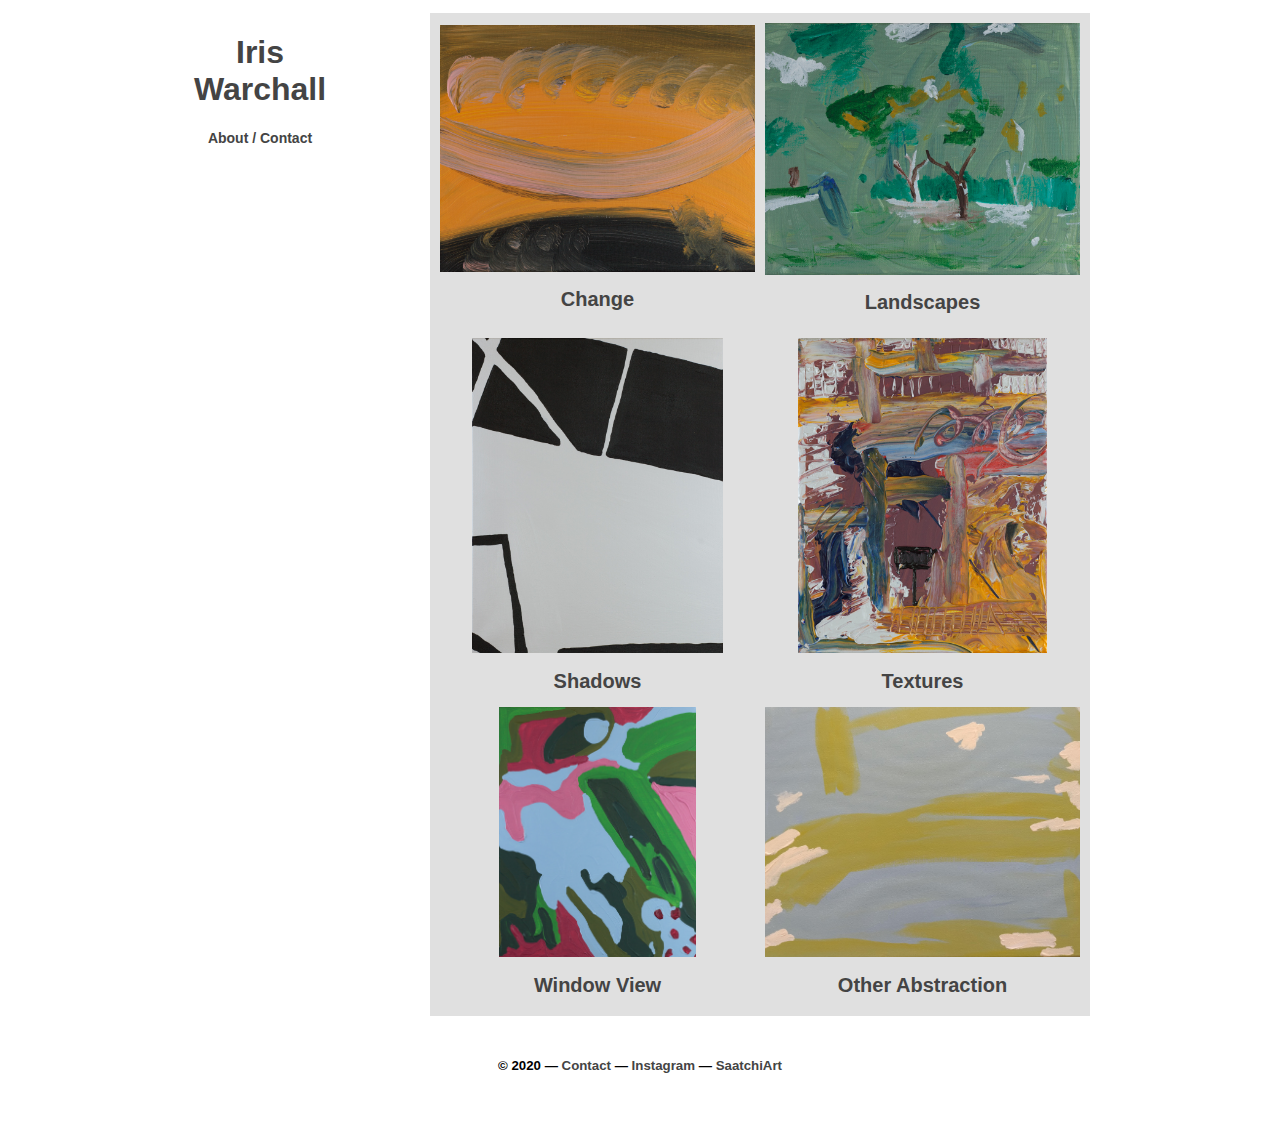
<file: index.html>
<!DOCTYPE html PUBLIC "-//W3C//DTD XHTML 1.0 Strict//EN"
	    "http://www.w3.org/TR/xhtml1/DTD/xhtml1-strict.dtd">

<html xmlns="http://www.w3.org/1999/xhtml">

  <head>

    <title>Iris Warchall</title>

    <link rel="stylesheet" type="text/css" href="stylesheet.css" />


    <!-- Global site tag (gtag.js) - Google Analytics -->
    <script async src="https://www.googletagmanager.com/gtag/js?id=UA-177325233-1"></script>
    <script>
      window.dataLayer = window.dataLayer || [];
      function gtag(){dataLayer.push(arguments);}
      gtag('js', new Date());
      
      gtag('config', 'UA-177325233-1');
    </script>
  </head>

  <body>

    <div id="wrapper">
      <div class="full">

	<div class="one-third" style="height: 300px">
	  <h1><a href="index.html">Iris Warchall</a></h1>
	  <h3><a href="bio.html">About / Contact</a></h3>
	</div>

	<div class="two-thirds" style="width: 660px; height: 1003px">
          <div class="imagerow" style="padding: 10px; height: 301px">
            <div class="imagebox" style="float: left">
              <a href="change.html">
                <img src="change/change_3.jpg" class="grid" width="315px" style="margin-top: 2px" />
		<h2>Change</h2>
              </a>
            </div>
            <div class="imagebox" style="float: right">
              <a href="landscapes.html">
                <img src="landscapes/dracena_park.jpg" class="grid" width="315px" />
		<h2>Landscapes</h2>
              </a>
            </div>
          </div>
          <div class="imagerow">
            <div class="imagebox" style="float: left">
              <a href="shadows.html">
                <img src="shadows/black_white_shadows_1.jpg" class="grid" height="315px" />
		<h2>Shadows</h2>
              </a>
            </div>
            <div class="imagebox" style="float: right">
              <a href="textures.html">
                <img src="textures/view_ahead_1.jpg" class="grid" height="315px" />
		<h2>Textures</h2>
              </a>
            </div>
	  </div>
          <div class="imagerow">
            <div class="imagebox" style="float: left">
              <a href="window_view.html">
                <img src="window_view/tomales_1.jpg" class="grid" height="250px" style="margin-top: 32px" />
		<h2>Window View</h2>
              </a>
            </div>
            <div class="imagebox" style="float: right">
              <a href="other_abstraction.html">
                <img src="other_abstraction/clouds.jpg" class="grid" width="315px" style="margin-top: 32px" />
		<h2>Other Abstraction</h2>
              </a>
            </div>
          </div>
	</div>
	
      </div>
    </div>

    <div id="bottom">
      <h5>
	&copy 2020 &mdash;
        <a href="mailto:info@iriswarchall.com">
	  Contact
	</a> 
	&mdash;
	<a href="https://www.instagram.com/iwarchall/">
	  Instagram
	</a>
	&mdash;
	<a href="https://www.saatchiart.com/iwarchall">
	  SaatchiArt
	</a>
      </h5>
    </div>

  </body>
</html>
</file>
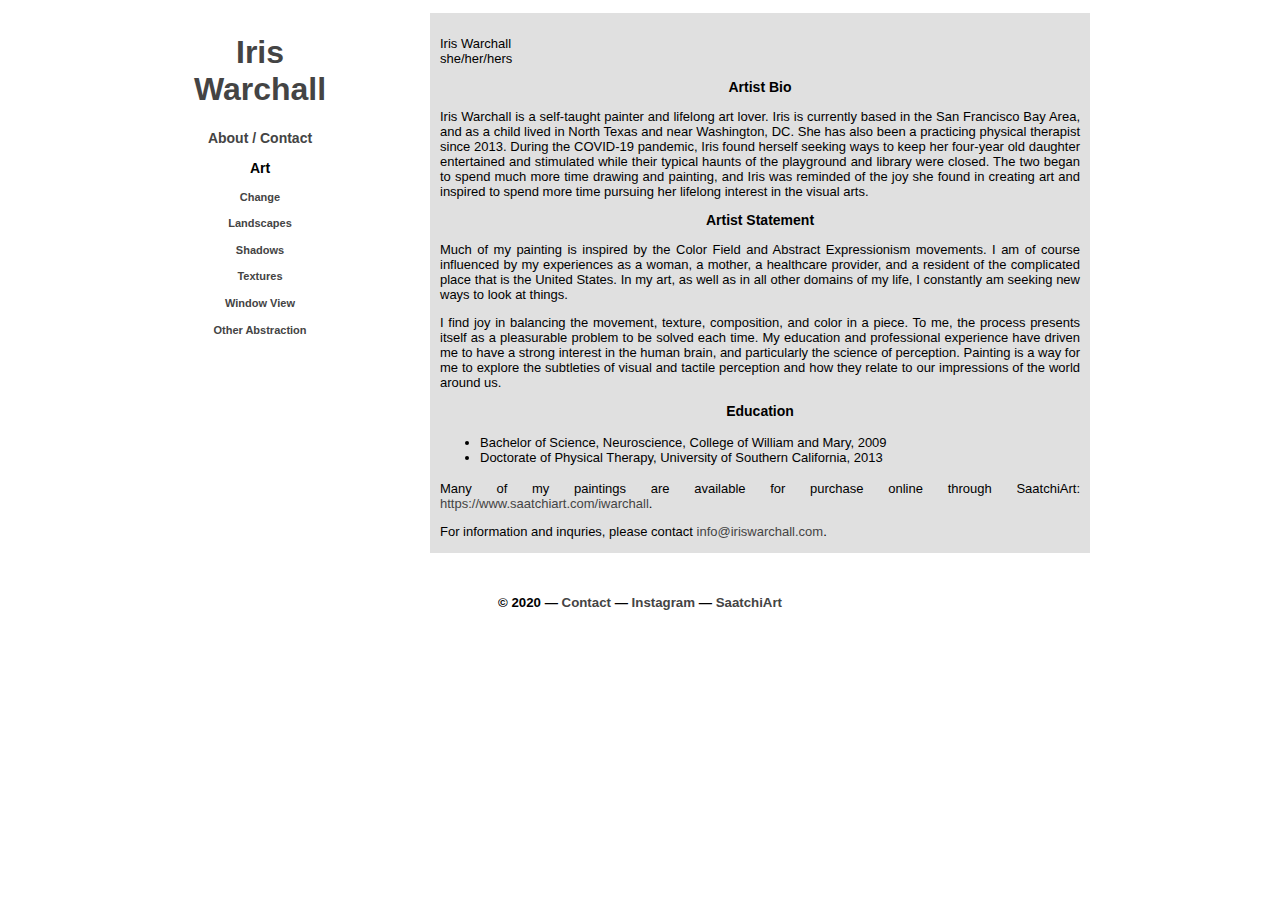
<file: bio.html>
<!DOCTYPE html PUBLIC "-//W3C//DTD XHTML 1.0 Strict//EN"
	    "http://www.w3.org/TR/xhtml1/DTD/xhtml1-strict.dtd">

<html xmlns="http://www.w3.org/1999/xhtml">

  <head>

    <title>Iris Warchall: Bio</title>

    <link rel="stylesheet" type="text/css" href="stylesheet.css" />


    <!-- Global site tag (gtag.js) - Google Analytics -->
    <script async src="https://www.googletagmanager.com/gtag/js?id=UA-177325233-1"></script>
    <script>
      window.dataLayer = window.dataLayer || [];
      function gtag(){dataLayer.push(arguments);}
      gtag('js', new Date());
      
      gtag('config', 'UA-177325233-1');
    </script>
  </head>

  <body>

    <div id="wrapper">
      <div class="full" style="height: 200px">

	<div class="one-third" style="height: 200px">
	  <h1><a href="index.html">Iris Warchall</a></h1>
	  <h3><a href="bio.html">About / Contact</a></h3>
          <h3>Art</h3>
          <h4><a href="change.html">Change</a></h4>
          <h4><a href="landscapes.html">Landscapes</a></h4>
          <h4><a href="shadows.html">Shadows</a></h4>
          <h4><a href="textures.html">Textures</a></h4>
          <h4><a href="window_view.html">Window View</a></h4>
          <h4><a href="other_abstraction.html">Other Abstraction</a></h4>
	</div>

	<div class="two-thirds" style="width: 660px; height: 540px">
	  <div style="padding: 10px">
	    <p>
	      Iris Warchall
	      <br />
	      she/her/hers
	    </p>
	    
	    <h3>Artist Bio</h3>

	    <p>
	      Iris Warchall is a self-taught painter and lifelong art lover.
	      Iris is currently based in the San Francisco Bay Area, and as
	      a child lived in North Texas and near Washington, DC.  She has
	      also been a practicing physical therapist since 2013. During
	      the COVID-19 pandemic, Iris found herself seeking ways to keep
	      her four-year old daughter entertained and stimulated while their
	      typical haunts of the playground and library were closed. The two
	      began to spend much more time drawing and painting, and Iris was
	      reminded of the joy she found in creating art and inspired to
	      spend more time pursuing her lifelong interest in the visual arts.
	    </p>

	    <h3>Artist Statement</h3>

	    <p>
	      Much of my painting is inspired by the Color Field and Abstract
	      Expressionism movements. I am of course influenced by my
	      experiences as a woman, a mother, a healthcare provider, and a
	      resident of the complicated place that is the United States. In my
	      art, as well as in all other domains of my life, I constantly am
	      seeking new ways to look at things.
	    </p>

	    <p>
	      I find joy in balancing the movement, texture, composition, and
	      color in a piece. To me, the process presents itself as a
	      pleasurable problem to be solved each time. My education and
	      professional experience have driven me to have a strong interest
	      in the human brain, and particularly the science of perception.
	      Painting is a way for me to explore the subtleties of visual and
	      tactile perception and how they relate to our impressions of the
	      world around us.
	    </p>

	    <h3>Education</h3>
	    
	    <ul>
	      <li>Bachelor of Science, Neuroscience, College of William and Mary, 2009</li>
	      <li>Doctorate of Physical Therapy, University of Southern California, 2013</li>
	    </ul>

	    <p>
	      Many of my paintings are available for purchase online through SaatchiArt:
	      <a href="https://www.saatchiart.com/iwarchall">https://www.saatchiart.com/iwarchall</a>.
	    </p>
	    
	    <p>
	      For information and inquries, please contact
	      <a href="mailto:info@iriswarchall.com">info@iriswarchall.com</a>.
	    </p>	  
	  </div>
	</div>

      </div>
    </div>

    <div id="bottom">
      <h5>
	&copy 2020 &mdash;
        <a href="mailto:info@iriswarchall.com">
	  Contact
	</a> 
	&mdash;
	<a href="https://www.instagram.com/iwarchall/">
	  Instagram
	</a>
	&mdash;
	<a href="https://www.saatchiart.com/iwarchall">
	  SaatchiArt
	</a>
      </h5>
    </div>

  </body>
</html>
</file>
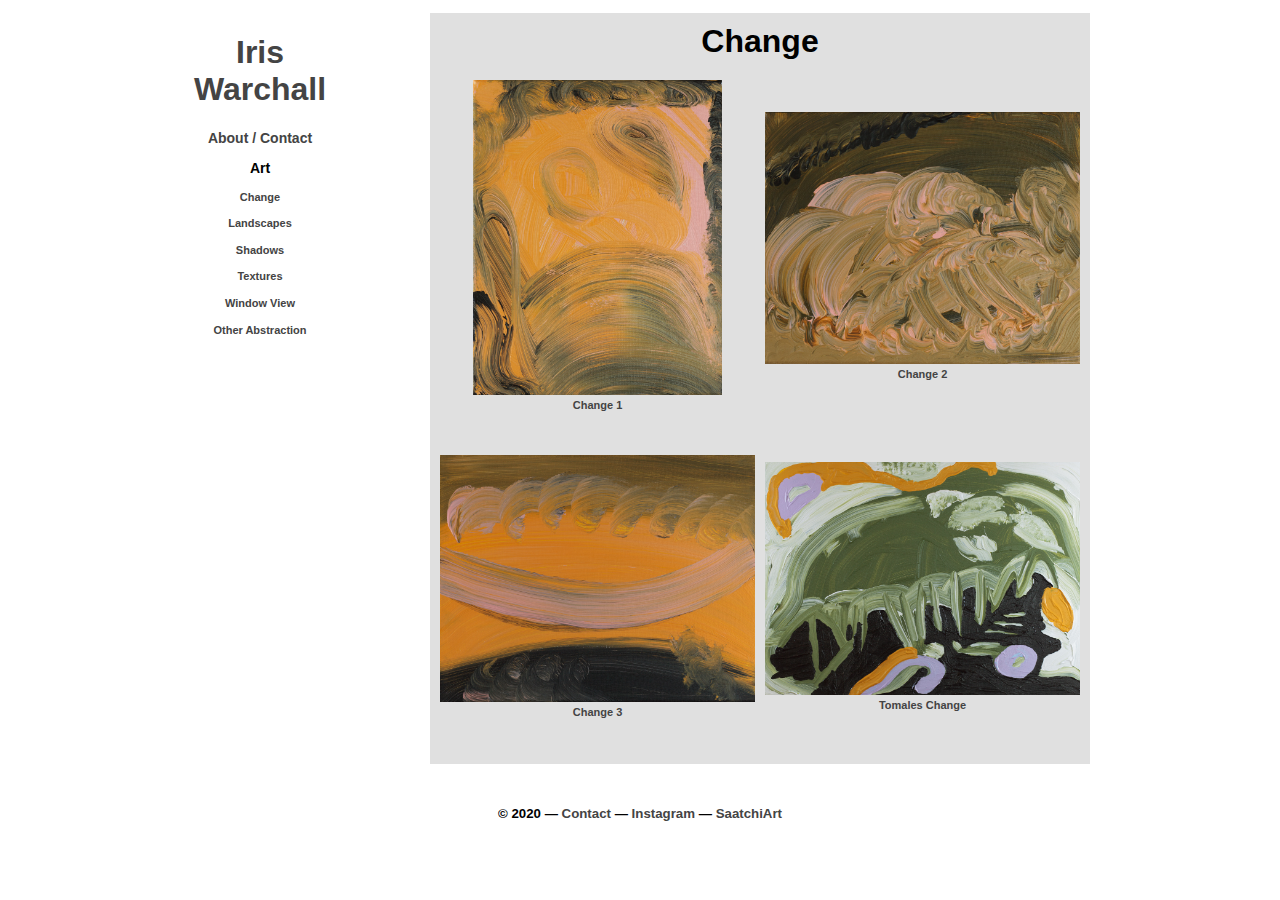
<file: change.html>
<!DOCTYPE html PUBLIC "-//W3C//DTD XHTML 1.0 Strict//EN"
	    "http://www.w3.org/TR/xhtml1/DTD/xhtml1-strict.dtd">

<html xmlns="http://www.w3.org/1999/xhtml">

<!-- THIS PAGE IS AUTO GENERATED -->

  <head>

    <title>Iris Warchall: Change</title>

    <link rel="stylesheet" type="text/css" href="stylesheet.css" />


    <!-- Global site tag (gtag.js) - Google Analytics -->
    <script async src="https://www.googletagmanager.com/gtag/js?id=UA-177325233-1"></script>
    <script>
      window.dataLayer = window.dataLayer || [];
      function gtag(){dataLayer.push(arguments);}
      gtag('js', new Date());
      
      gtag('config', 'UA-177325233-1');
    </script>
  </head>

  <body>

    <div id="wrapper">
      <div class="full">

	<div class="one-third" style="height: 300px">
	  <h1><a href="index.html">Iris Warchall</a></h1>
	  <h3><a href="bio.html">About / Contact</a></h3>
          <h3>Art</h3>
          <h4><a href="change.html">Change</a></h4>
          <h4><a href="landscapes.html">Landscapes</a></h4>
          <h4><a href="shadows.html">Shadows</a></h4>
          <h4><a href="textures.html">Textures</a></h4>
          <h4><a href="window_view.html">Window View</a></h4>
          <h4><a href="other_abstraction.html">Other Abstraction</a></h4>
	</div>

	<div class="two-thirds" style="width: 660px; height: 751px">

          <h1 style="margin: 10px">Change</h1>
          <div class="imagerow" style="padding: 10px">
            <div class="imagebox" style="float: left">
              <a href="change/change_1.jpg">
                <img src="change/change_1.jpg" class="grid" height="315px" />
                <h4 style="margin: 4px">Change 1</h4>
              </a>
            </div>
            <div class="imagebox" style="float: right">
              <a href="change/change_2.jpg">
                <img src="change/change_2.jpg" class="grid" width="315px" style="margin-top: 32px" />
                <h4 style="margin: 4px">Change 2</h4>
              </a>
            </div>
          </div>
          <div class="imagerow">
            <div class="imagebox" style="float: left">
              <a href="change/change_3.jpg">
                <img src="change/change_3.jpg" class="grid" width="315px" style="margin-top: 34px" />
                <h4 style="margin: 4px">Change 3</h4>
              </a>
            </div>
            <div class="imagebox" style="float: right">
              <a href="change/tomales_change.jpg">
                <img src="change/tomales_change.jpg" class="grid" width="315px" style="margin-top: 41px" />
                <h4 style="margin: 4px">Tomales Change</h4>
              </a>
            </div>
          </div>

	</div>

      </div>
    </div>

    <div id="bottom">
      <h5>
	&copy 2020 &mdash;
        <a href="mailto:info@iriswarchall.com">
	  Contact
	</a> 
	&mdash;
	<a href="https://www.instagram.com/iwarchall/">
	  Instagram
	</a>
	&mdash;
	<a href="https://www.saatchiart.com/iwarchall">
	  SaatchiArt
	</a>
      </h5>
    </div>

  </body>
</html>
</file>
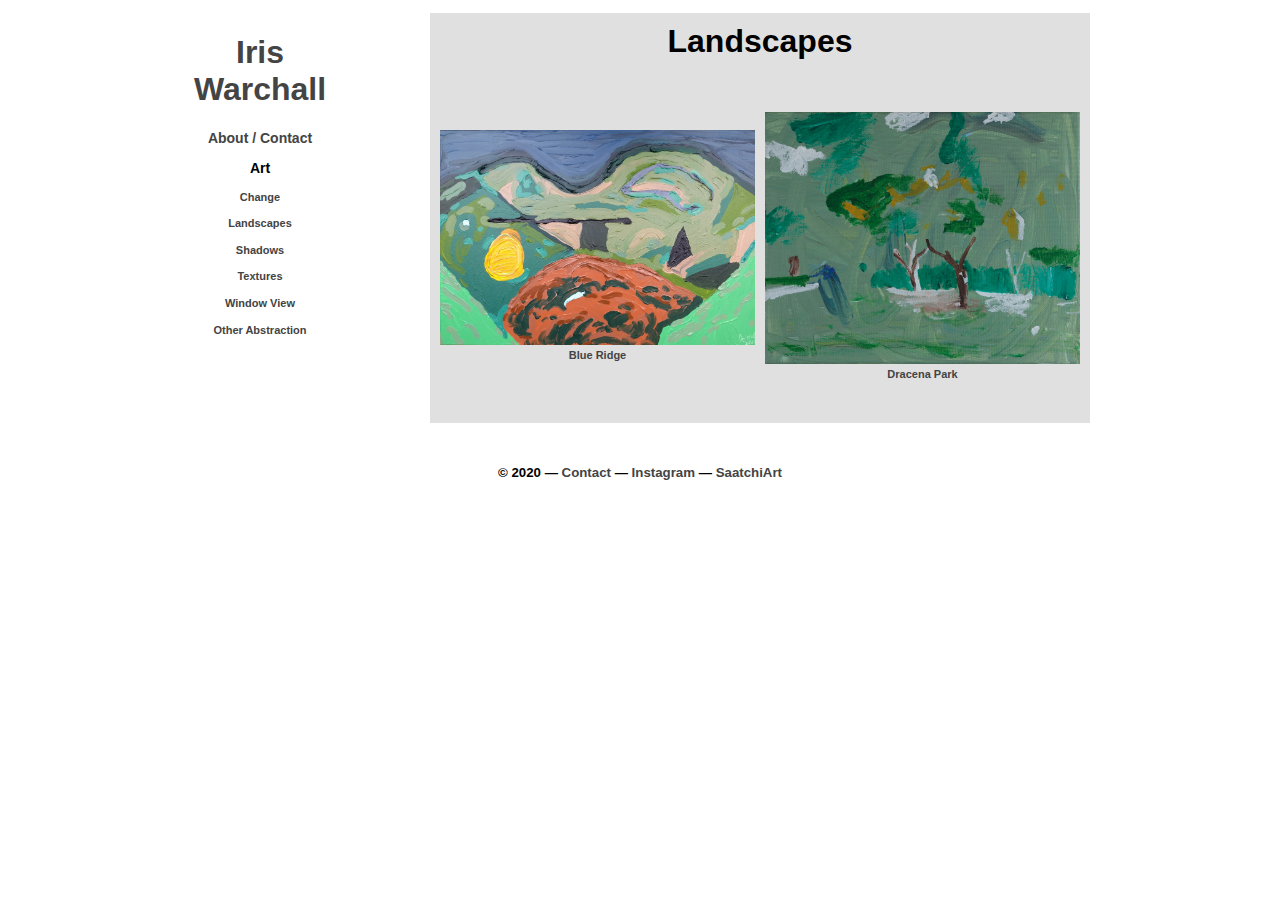
<file: landscapes.html>
<!DOCTYPE html PUBLIC "-//W3C//DTD XHTML 1.0 Strict//EN"
	    "http://www.w3.org/TR/xhtml1/DTD/xhtml1-strict.dtd">

<html xmlns="http://www.w3.org/1999/xhtml">

<!-- THIS PAGE IS AUTO GENERATED -->

  <head>

    <title>Iris Warchall: Landscapes</title>

    <link rel="stylesheet" type="text/css" href="stylesheet.css" />


    <!-- Global site tag (gtag.js) - Google Analytics -->
    <script async src="https://www.googletagmanager.com/gtag/js?id=UA-177325233-1"></script>
    <script>
      window.dataLayer = window.dataLayer || [];
      function gtag(){dataLayer.push(arguments);}
      gtag('js', new Date());
      
      gtag('config', 'UA-177325233-1');
    </script>
  </head>

  <body>

    <div id="wrapper">
      <div class="full">

	<div class="one-third" style="height: 300px">
	  <h1><a href="index.html">Iris Warchall</a></h1>
	  <h3><a href="bio.html">About / Contact</a></h3>
          <h3>Art</h3>
          <h4><a href="change.html">Change</a></h4>
          <h4><a href="landscapes.html">Landscapes</a></h4>
          <h4><a href="shadows.html">Shadows</a></h4>
          <h4><a href="textures.html">Textures</a></h4>
          <h4><a href="window_view.html">Window View</a></h4>
          <h4><a href="other_abstraction.html">Other Abstraction</a></h4>
	</div>

	<div class="two-thirds" style="width: 660px; height: 410px">

          <h1 style="margin: 10px">Landscapes</h1>
          <div class="imagerow" style="padding: 10px">
            <div class="imagebox" style="float: left">
              <a href="landscapes/blue_ridge.jpg">
                <img src="landscapes/blue_ridge.jpg" class="grid" width="315px" style="margin-top: 50px" />
                <h4 style="margin: 4px">Blue Ridge</h4>
              </a>
            </div>
            <div class="imagebox" style="float: right">
              <a href="landscapes/dracena_park.jpg">
                <img src="landscapes/dracena_park.jpg" class="grid" width="315px" style="margin-top: 32px" />
                <h4 style="margin: 4px">Dracena Park</h4>
              </a>
            </div>
          </div>

	</div>

      </div>
    </div>

    <div id="bottom">
      <h5>
	&copy 2020 &mdash;
        <a href="mailto:info@iriswarchall.com">
	  Contact
	</a> 
	&mdash;
	<a href="https://www.instagram.com/iwarchall/">
	  Instagram
	</a>
	&mdash;
	<a href="https://www.saatchiart.com/iwarchall">
	  SaatchiArt
	</a>
      </h5>
    </div>

  </body>
</html>
</file>
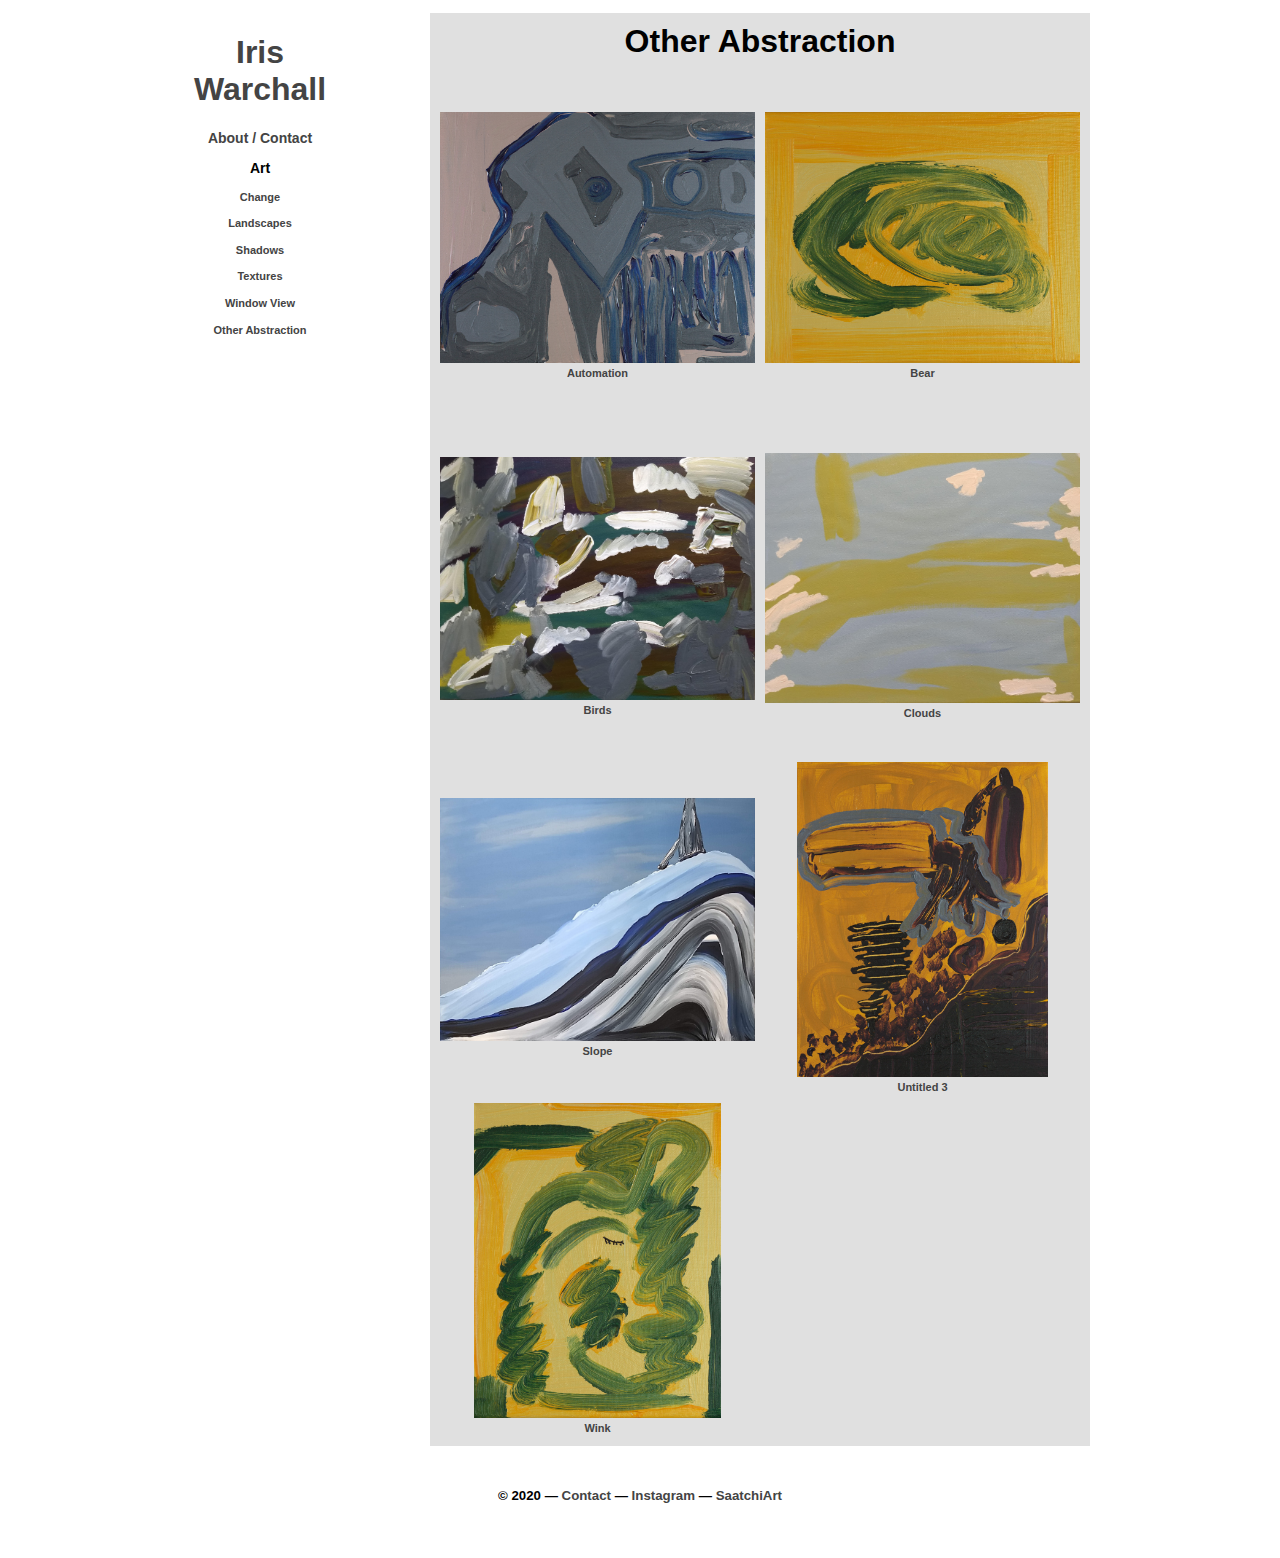
<file: other_abstraction.html>
<!DOCTYPE html PUBLIC "-//W3C//DTD XHTML 1.0 Strict//EN"
	    "http://www.w3.org/TR/xhtml1/DTD/xhtml1-strict.dtd">

<html xmlns="http://www.w3.org/1999/xhtml">

<!-- THIS PAGE IS AUTO GENERATED -->

  <head>

    <title>Iris Warchall: Other Abstraction</title>

    <link rel="stylesheet" type="text/css" href="stylesheet.css" />


    <!-- Global site tag (gtag.js) - Google Analytics -->
    <script async src="https://www.googletagmanager.com/gtag/js?id=UA-177325233-1"></script>
    <script>
      window.dataLayer = window.dataLayer || [];
      function gtag(){dataLayer.push(arguments);}
      gtag('js', new Date());
      
      gtag('config', 'UA-177325233-1');
    </script>
  </head>

  <body>

    <div id="wrapper">
      <div class="full">

	<div class="one-third" style="height: 300px">
	  <h1><a href="index.html">Iris Warchall</a></h1>
	  <h3><a href="bio.html">About / Contact</a></h3>
          <h3>Art</h3>
          <h4><a href="change.html">Change</a></h4>
          <h4><a href="landscapes.html">Landscapes</a></h4>
          <h4><a href="shadows.html">Shadows</a></h4>
          <h4><a href="textures.html">Textures</a></h4>
          <h4><a href="window_view.html">Window View</a></h4>
          <h4><a href="other_abstraction.html">Other Abstraction</a></h4>
	</div>

	<div class="two-thirds" style="width: 660px; height: 1433px">

          <h1 style="margin: 10px">Other Abstraction</h1>
          <div class="imagerow" style="padding: 10px">
            <div class="imagebox" style="float: left">
              <a href="other_abstraction/automation.jpg">
                <img src="other_abstraction/automation.jpg" class="grid" width="315px" style="margin-top: 32px" />
                <h4 style="margin: 4px">Automation</h4>
              </a>
            </div>
            <div class="imagebox" style="float: right">
              <a href="other_abstraction/bear.jpg">
                <img src="other_abstraction/bear.jpg" class="grid" width="315px" style="margin-top: 32px" />
                <h4 style="margin: 4px">Bear</h4>
              </a>
            </div>
          </div>
          <div class="imagerow">
            <div class="imagebox" style="float: left">
              <a href="other_abstraction/birds.jpg">
                <img src="other_abstraction/birds.jpg" class="grid" width="315px" style="margin-top: 36px" />
                <h4 style="margin: 4px">Birds</h4>
              </a>
            </div>
            <div class="imagebox" style="float: right">
              <a href="other_abstraction/clouds.jpg">
                <img src="other_abstraction/clouds.jpg" class="grid" width="315px" style="margin-top: 32px" />
                <h4 style="margin: 4px">Clouds</h4>
              </a>
            </div>
          </div>
          <div class="imagerow">
            <div class="imagebox" style="float: left">
              <a href="other_abstraction/slope.jpg">
                <img src="other_abstraction/slope.jpg" class="grid" width="315px" style="margin-top: 36px" />
                <h4 style="margin: 4px">Slope</h4>
              </a>
            </div>
            <div class="imagebox" style="float: right">
              <a href="other_abstraction/untitled_3.jpg">
                <img src="other_abstraction/untitled_3.jpg" class="grid" height="315px" />
                <h4 style="margin: 4px">Untitled 3</h4>
              </a>
            </div>
          </div>
          <div class="imagerow">
            <div class="imagebox" style="float: left">
              <a href="other_abstraction/wink.jpg">
                <img src="other_abstraction/wink.jpg" class="grid" height="315px" />
                <h4 style="margin: 4px">Wink</h4>
              </a>
            </div>
          </div>

	</div>

      </div>
    </div>

    <div id="bottom">
      <h5>
	&copy 2020 &mdash;
        <a href="mailto:info@iriswarchall.com">
	  Contact
	</a> 
	&mdash;
	<a href="https://www.instagram.com/iwarchall/">
	  Instagram
	</a>
	&mdash;
	<a href="https://www.saatchiart.com/iwarchall">
	  SaatchiArt
	</a>
      </h5>
    </div>

  </body>
</html>
</file>
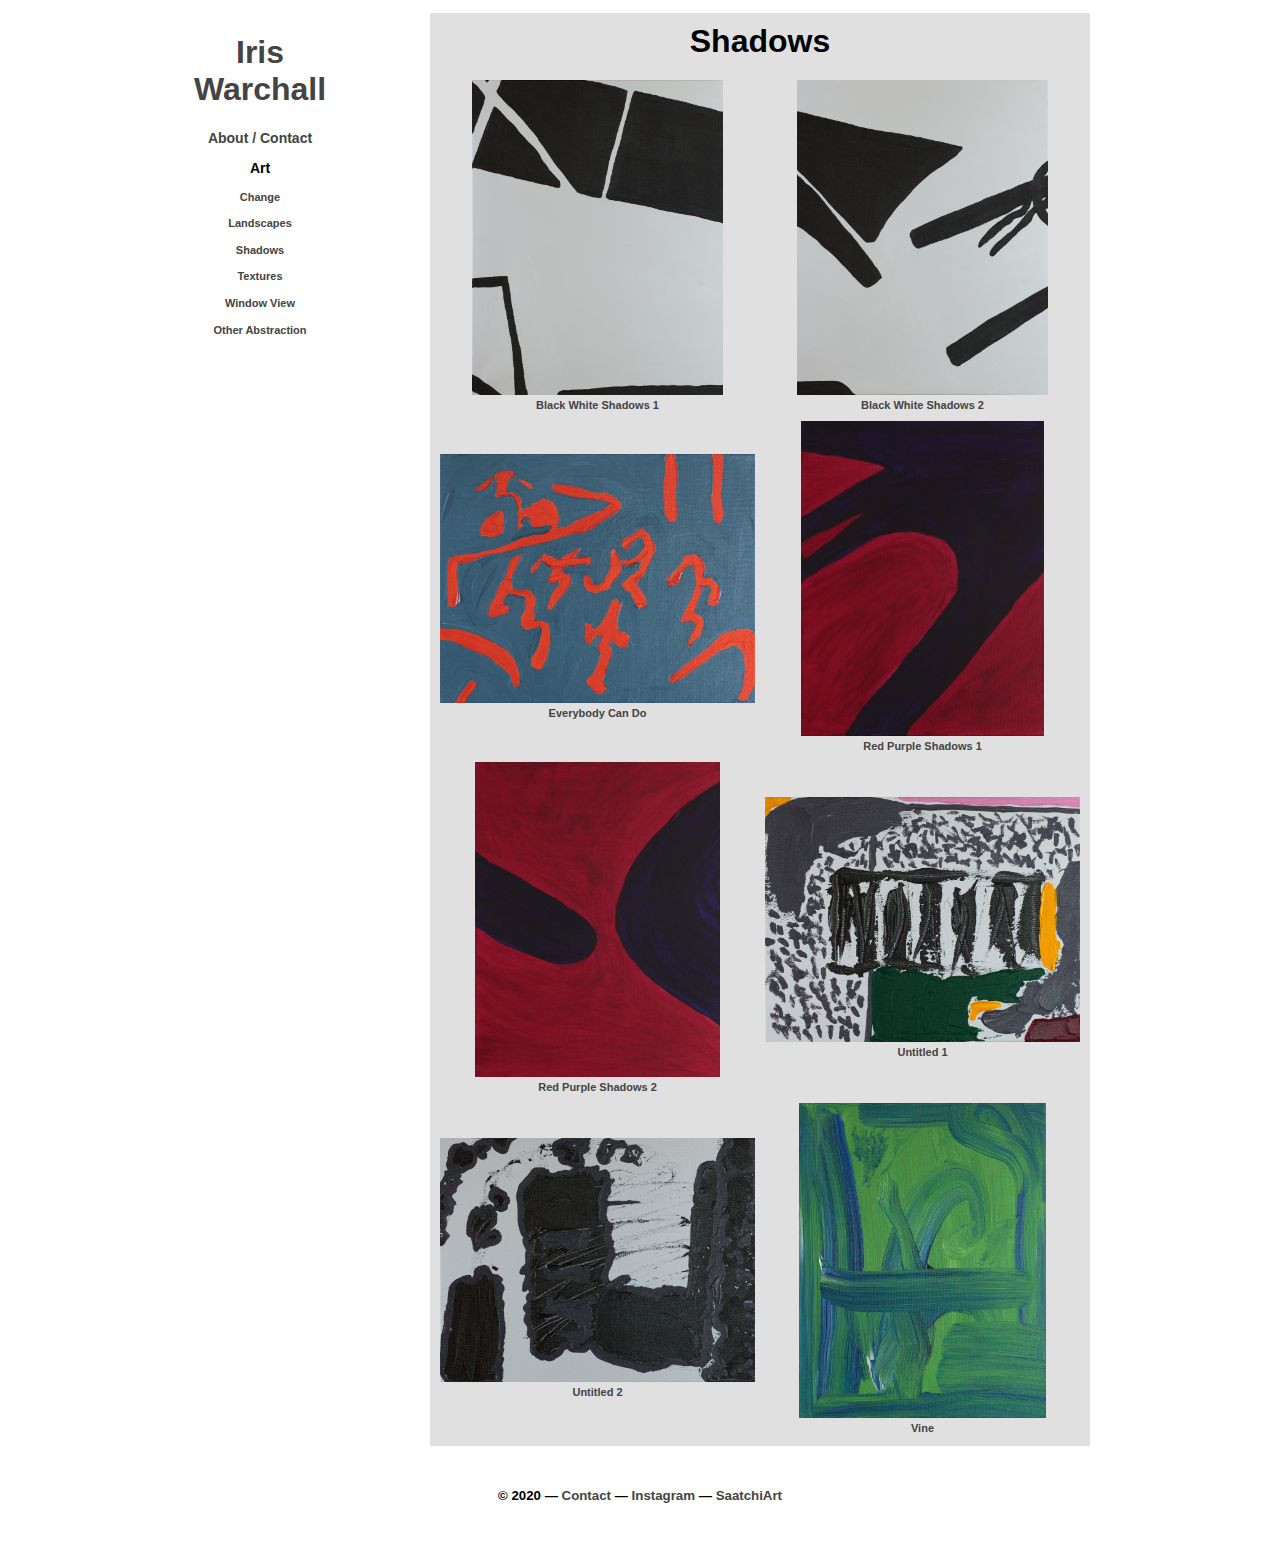
<file: shadows.html>
<!DOCTYPE html PUBLIC "-//W3C//DTD XHTML 1.0 Strict//EN"
	    "http://www.w3.org/TR/xhtml1/DTD/xhtml1-strict.dtd">

<html xmlns="http://www.w3.org/1999/xhtml">

<!-- THIS PAGE IS AUTO GENERATED -->

  <head>

    <title>Iris Warchall: Shadows</title>

    <link rel="stylesheet" type="text/css" href="stylesheet.css" />


    <!-- Global site tag (gtag.js) - Google Analytics -->
    <script async src="https://www.googletagmanager.com/gtag/js?id=UA-177325233-1"></script>
    <script>
      window.dataLayer = window.dataLayer || [];
      function gtag(){dataLayer.push(arguments);}
      gtag('js', new Date());
      
      gtag('config', 'UA-177325233-1');
    </script>
  </head>

  <body>

    <div id="wrapper">
      <div class="full">

	<div class="one-third" style="height: 300px">
	  <h1><a href="index.html">Iris Warchall</a></h1>
	  <h3><a href="bio.html">About / Contact</a></h3>
          <h3>Art</h3>
          <h4><a href="change.html">Change</a></h4>
          <h4><a href="landscapes.html">Landscapes</a></h4>
          <h4><a href="shadows.html">Shadows</a></h4>
          <h4><a href="textures.html">Textures</a></h4>
          <h4><a href="window_view.html">Window View</a></h4>
          <h4><a href="other_abstraction.html">Other Abstraction</a></h4>
	</div>

	<div class="two-thirds" style="width: 660px; height: 1433px">

          <h1 style="margin: 10px">Shadows</h1>
          <div class="imagerow" style="padding: 10px">
            <div class="imagebox" style="float: left">
              <a href="shadows/black_white_shadows_1.jpg">
                <img src="shadows/black_white_shadows_1.jpg" class="grid" height="315px" />
                <h4 style="margin: 4px">Black White Shadows 1</h4>
              </a>
            </div>
            <div class="imagebox" style="float: right">
              <a href="shadows/black_white_shadows_2.jpg">
                <img src="shadows/black_white_shadows_2.jpg" class="grid" height="315px" />
                <h4 style="margin: 4px">Black White Shadows 2</h4>
              </a>
            </div>
          </div>
          <div class="imagerow">
            <div class="imagebox" style="float: left">
              <a href="shadows/everybody_can_do.jpg">
                <img src="shadows/everybody_can_do.jpg" class="grid" width="315px" style="margin-top: 33px" />
                <h4 style="margin: 4px">Everybody Can Do</h4>
              </a>
            </div>
            <div class="imagebox" style="float: right">
              <a href="shadows/red_purple_shadows_1.jpg">
                <img src="shadows/red_purple_shadows_1.jpg" class="grid" height="315px" />
                <h4 style="margin: 4px">Red Purple Shadows 1</h4>
              </a>
            </div>
          </div>
          <div class="imagerow">
            <div class="imagebox" style="float: left">
              <a href="shadows/red_purple_shadows_2.jpg">
                <img src="shadows/red_purple_shadows_2.jpg" class="grid" height="315px" />
                <h4 style="margin: 4px">Red Purple Shadows 2</h4>
              </a>
            </div>
            <div class="imagebox" style="float: right">
              <a href="shadows/untitled_1.jpg">
                <img src="shadows/untitled_1.jpg" class="grid" width="315px" style="margin-top: 35px" />
                <h4 style="margin: 4px">Untitled 1</h4>
              </a>
            </div>
          </div>
          <div class="imagerow">
            <div class="imagebox" style="float: left">
              <a href="shadows/untitled_2.jpg">
                <img src="shadows/untitled_2.jpg" class="grid" width="315px" style="margin-top: 35px" />
                <h4 style="margin: 4px">Untitled 2</h4>
              </a>
            </div>
            <div class="imagebox" style="float: right">
              <a href="shadows/vine.jpg">
                <img src="shadows/vine.jpg" class="grid" height="315px" />
                <h4 style="margin: 4px">Vine</h4>
              </a>
            </div>
          </div>

	</div>

      </div>
    </div>

    <div id="bottom">
      <h5>
	&copy 2020 &mdash;
        <a href="mailto:info@iriswarchall.com">
	  Contact
	</a> 
	&mdash;
	<a href="https://www.instagram.com/iwarchall/">
	  Instagram
	</a>
	&mdash;
	<a href="https://www.saatchiart.com/iwarchall">
	  SaatchiArt
	</a>
      </h5>
    </div>

  </body>
</html>
</file>
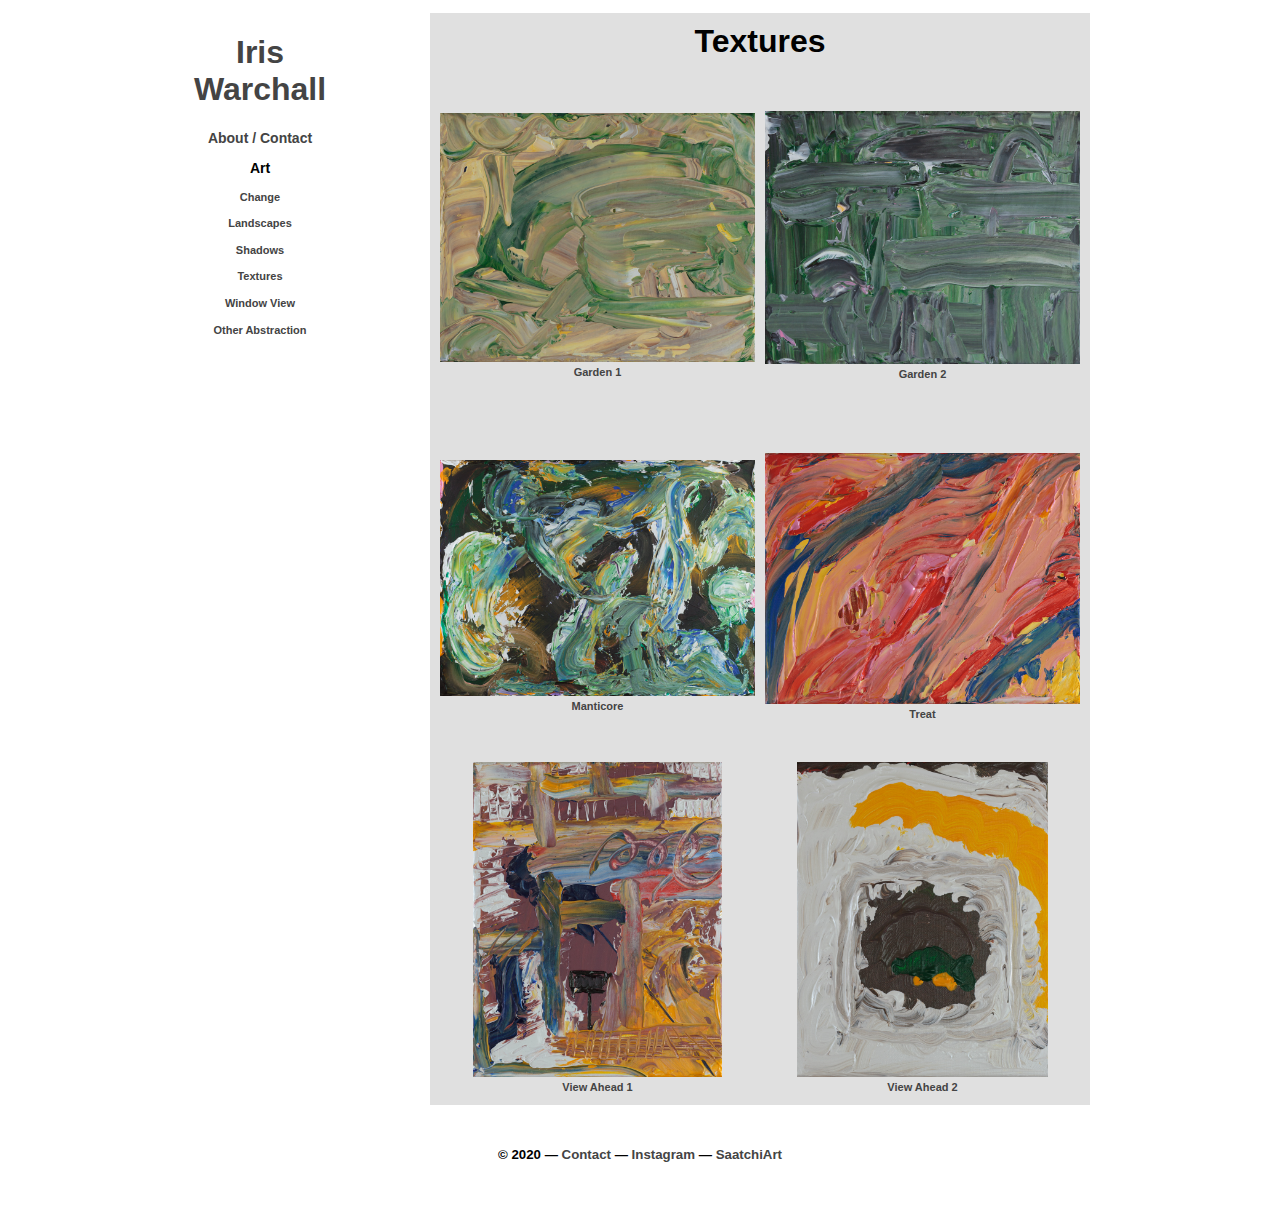
<file: textures.html>
<!DOCTYPE html PUBLIC "-//W3C//DTD XHTML 1.0 Strict//EN"
	    "http://www.w3.org/TR/xhtml1/DTD/xhtml1-strict.dtd">

<html xmlns="http://www.w3.org/1999/xhtml">

<!-- THIS PAGE IS AUTO GENERATED -->

  <head>

    <title>Iris Warchall: Textures</title>

    <link rel="stylesheet" type="text/css" href="stylesheet.css" />


    <!-- Global site tag (gtag.js) - Google Analytics -->
    <script async src="https://www.googletagmanager.com/gtag/js?id=UA-177325233-1"></script>
    <script>
      window.dataLayer = window.dataLayer || [];
      function gtag(){dataLayer.push(arguments);}
      gtag('js', new Date());
      
      gtag('config', 'UA-177325233-1');
    </script>
  </head>

  <body>

    <div id="wrapper">
      <div class="full">

	<div class="one-third" style="height: 300px">
	  <h1><a href="index.html">Iris Warchall</a></h1>
	  <h3><a href="bio.html">About / Contact</a></h3>
          <h3>Art</h3>
          <h4><a href="change.html">Change</a></h4>
          <h4><a href="landscapes.html">Landscapes</a></h4>
          <h4><a href="shadows.html">Shadows</a></h4>
          <h4><a href="textures.html">Textures</a></h4>
          <h4><a href="window_view.html">Window View</a></h4>
          <h4><a href="other_abstraction.html">Other Abstraction</a></h4>
	</div>

	<div class="two-thirds" style="width: 660px; height: 1092px">

          <h1 style="margin: 10px">Textures</h1>
          <div class="imagerow" style="padding: 10px">
            <div class="imagebox" style="float: left">
              <a href="textures/garden_1.jpg">
                <img src="textures/garden_1.jpg" class="grid" width="315px" style="margin-top: 33px" />
                <h4 style="margin: 4px">Garden 1</h4>
              </a>
            </div>
            <div class="imagebox" style="float: right">
              <a href="textures/garden_2.jpg">
                <img src="textures/garden_2.jpg" class="grid" width="315px" style="margin-top: 31px" />
                <h4 style="margin: 4px">Garden 2</h4>
              </a>
            </div>
          </div>
          <div class="imagerow">
            <div class="imagebox" style="float: left">
              <a href="textures/manticore.jpg">
                <img src="textures/manticore.jpg" class="grid" width="315px" style="margin-top: 39px" />
                <h4 style="margin: 4px">Manticore</h4>
              </a>
            </div>
            <div class="imagebox" style="float: right">
              <a href="textures/treat.jpg">
                <img src="textures/treat.jpg" class="grid" width="315px" style="margin-top: 32px" />
                <h4 style="margin: 4px">Treat</h4>
              </a>
            </div>
          </div>
          <div class="imagerow">
            <div class="imagebox" style="float: left">
              <a href="textures/view_ahead_1.jpg">
                <img src="textures/view_ahead_1.jpg" class="grid" height="315px" />
                <h4 style="margin: 4px">View Ahead 1</h4>
              </a>
            </div>
            <div class="imagebox" style="float: right">
              <a href="textures/view_ahead_2.jpg">
                <img src="textures/view_ahead_2.jpg" class="grid" height="315px" />
                <h4 style="margin: 4px">View Ahead 2</h4>
              </a>
            </div>
          </div>

	</div>

      </div>
    </div>

    <div id="bottom">
      <h5>
	&copy 2020 &mdash;
        <a href="mailto:info@iriswarchall.com">
	  Contact
	</a> 
	&mdash;
	<a href="https://www.instagram.com/iwarchall/">
	  Instagram
	</a>
	&mdash;
	<a href="https://www.saatchiart.com/iwarchall">
	  SaatchiArt
	</a>
      </h5>
    </div>

  </body>
</html>
</file>
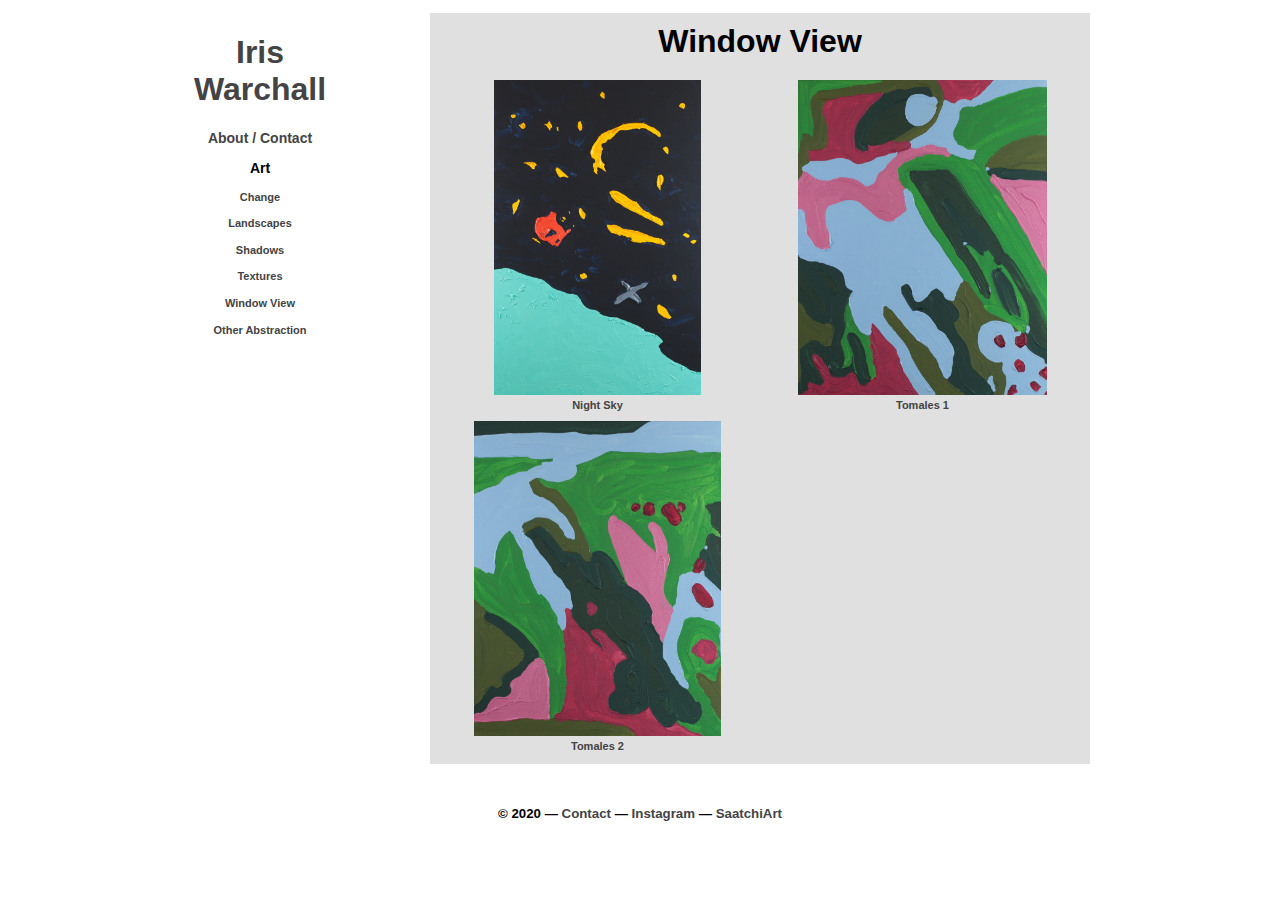
<file: window_view.html>
<!DOCTYPE html PUBLIC "-//W3C//DTD XHTML 1.0 Strict//EN"
	    "http://www.w3.org/TR/xhtml1/DTD/xhtml1-strict.dtd">

<html xmlns="http://www.w3.org/1999/xhtml">

<!-- THIS PAGE IS AUTO GENERATED -->

  <head>

    <title>Iris Warchall: Window View</title>

    <link rel="stylesheet" type="text/css" href="stylesheet.css" />


    <!-- Global site tag (gtag.js) - Google Analytics -->
    <script async src="https://www.googletagmanager.com/gtag/js?id=UA-177325233-1"></script>
    <script>
      window.dataLayer = window.dataLayer || [];
      function gtag(){dataLayer.push(arguments);}
      gtag('js', new Date());
      
      gtag('config', 'UA-177325233-1');
    </script>
  </head>

  <body>

    <div id="wrapper">
      <div class="full">

	<div class="one-third" style="height: 300px">
	  <h1><a href="index.html">Iris Warchall</a></h1>
	  <h3><a href="bio.html">About / Contact</a></h3>
          <h3>Art</h3>
          <h4><a href="change.html">Change</a></h4>
          <h4><a href="landscapes.html">Landscapes</a></h4>
          <h4><a href="shadows.html">Shadows</a></h4>
          <h4><a href="textures.html">Textures</a></h4>
          <h4><a href="window_view.html">Window View</a></h4>
          <h4><a href="other_abstraction.html">Other Abstraction</a></h4>
	</div>

	<div class="two-thirds" style="width: 660px; height: 751px">

          <h1 style="margin: 10px">Window View</h1>
          <div class="imagerow" style="padding: 10px">
            <div class="imagebox" style="float: left">
              <a href="window_view/night_sky.jpg">
                <img src="window_view/night_sky.jpg" class="grid" height="315px" />
                <h4 style="margin: 4px">Night Sky</h4>
              </a>
            </div>
            <div class="imagebox" style="float: right">
              <a href="window_view/tomales_1.jpg">
                <img src="window_view/tomales_1.jpg" class="grid" height="315px" />
                <h4 style="margin: 4px">Tomales 1</h4>
              </a>
            </div>
          </div>
          <div class="imagerow">
            <div class="imagebox" style="float: left">
              <a href="window_view/tomales_2.jpg">
                <img src="window_view/tomales_2.jpg" class="grid" height="315px" />
                <h4 style="margin: 4px">Tomales 2</h4>
              </a>
            </div>
          </div>

	</div>

      </div>
    </div>

    <div id="bottom">
      <h5>
	&copy 2020 &mdash;
        <a href="mailto:info@iriswarchall.com">
	  Contact
	</a> 
	&mdash;
	<a href="https://www.instagram.com/iwarchall/">
	  Instagram
	</a>
	&mdash;
	<a href="https://www.saatchiart.com/iwarchall">
	  SaatchiArt
	</a>
      </h5>
    </div>

  </body>
</html>
</file>
<file: stylesheet.css>
body {
    background-color: #FFFFFF;
    font-family: "HelveticaNeueLight", "HelveticaNeue-Light", "Helvetica Neue Light", "HelveticaNeue", "Helvetica Neue", 'TeXGyreHerosRegular', "Helvetica", "Tahoma", "Geneva", "Arial", sans-serif; 
    font-weight:300; 
    font-stretch:normal;
    color: #000000;
    padding: 5px;
}

div {
    padding: 0;
    margin: 0;
}

.push {
      margin-top:85px;
}

.one-third {
	      width:140px;
	         height:795px;
			     float:left;
}

.full {
      width:100%;
      padding: 0px;
      height:280px;
}

.two-thirds {
	     float:right;
	     height:795px;
	     width:660px;
	     background-color: #E0E0E0;
}

#wrapper {
	  width: 900px;
	    margin-right:auto;
	     margin-left:auto;
}
h1,h2,h3,h4,h5 {
	              text-align: center
}

h2 {
   font-size: 20px;
}

h3 {
   font-size: 14px;
   margin-top: 6px;
}

h4 {
   font-size: 11px;
}

p,li {
  font-size: 13px;
  text-align: justify;
}

a {
  text-decoration: none;
  color: #444444;
}

#bottom {
	clear:both;
	padding:20px;
}

.imagerow {
    padding: 0px 10px 10px 10px;
    height: 331px;
}

.imagebox {
    width: 315px;
    height: 315px;
}

.grid {
    margin: auto;
    display: block;
    margin-left: auto;
    margin-right: auto;
}
</file>
